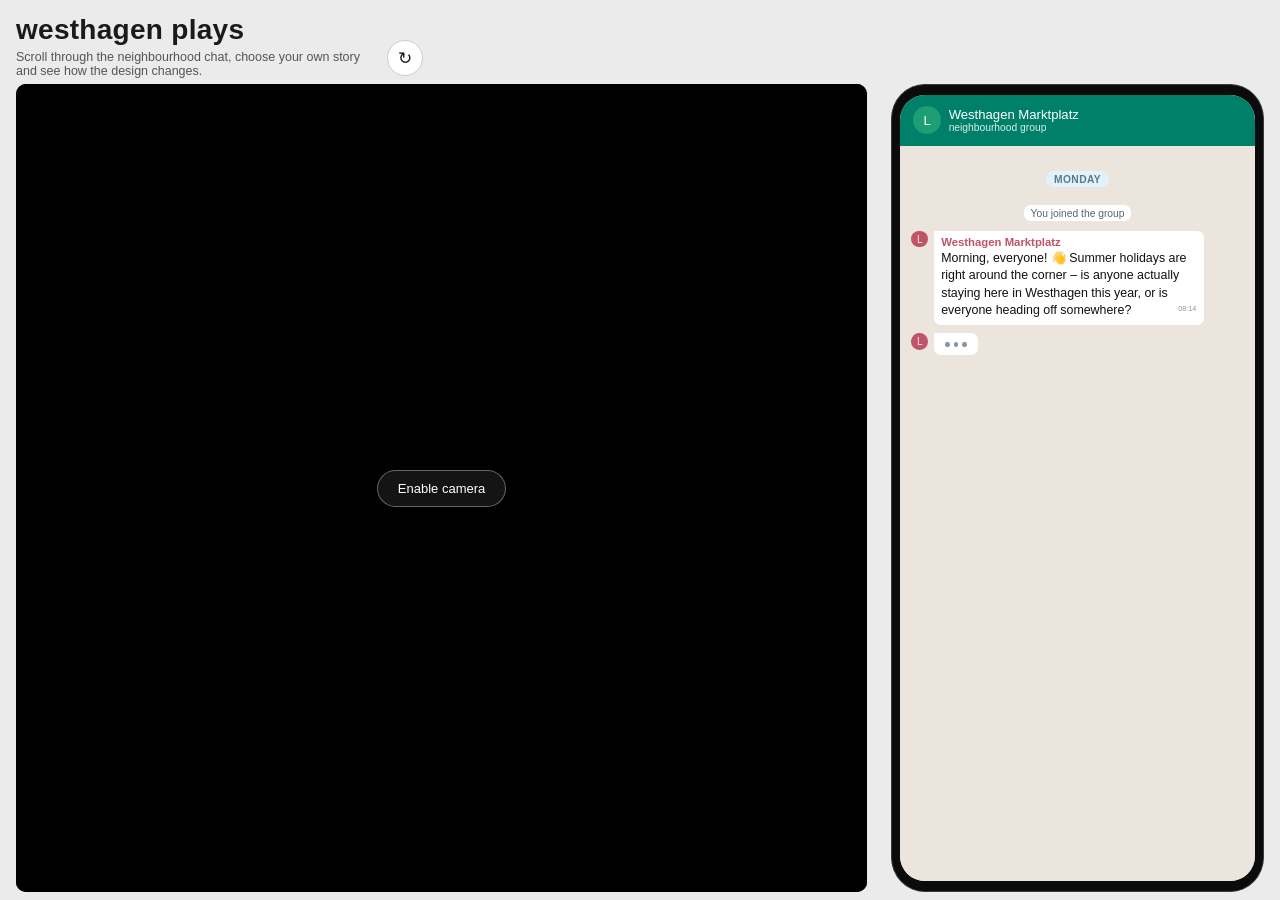
<file: demo/WesthagenMarktplatz_Interactive/index.html>
<!DOCTYPE html>
<html lang="en">
<head>
<meta charset="UTF-8">
<meta name="viewport" content="width=device-width, initial-scale=1">
<title>Westhagen Plays — Interactive Chat</title>
<link rel="stylesheet" href="style.css?v=11">
</head>
<body>

<header class="pagehead">
  <div class="pagehead-text">
    <h1>westhagen plays</h1>
    <p>Scroll through the neighbourhood chat, choose your own story and see how the design changes.</p>
  </div>
  <button class="restart-btn" id="restartBtn" type="button" aria-label="Restart">&#8635;</button>
</header>

<main class="layout">
  <section class="camera-col" aria-label="Camera view">
    <video id="cameraFeed" class="camera-video" autoplay playsinline muted></video>
    <button class="camera-enable-btn" id="cameraEnableBtn" type="button">Enable camera</button>
    <p class="camera-status" id="cameraStatus" hidden></p>
  </section>

  <section class="phone-frame" aria-label="Chat">
    <div class="screen">
      <div class="waheader">
        <div class="avatar">L</div>
        <div class="meta">
          <div class="title">Westhagen Marktplatz</div>
          <div class="sub">neighbourhood group</div>
        </div>
      </div>
      <div class="chatbody" id="chatbody"></div>
    </div>
  </section>
</main>

<script src="story.js?v=11"></script>
<script src="engine.js?v=11"></script>
</body>
</html>
</file>
<file: demo/WesthagenMarktplatz_Interactive/style.css>
:root{
  --font-display: 'BB Torsos Pro', 'Inter', -apple-system, BlinkMacSystemFont, "Segoe UI", Roboto, Helvetica, Arial, sans-serif;
  --font-sans: -apple-system, BlinkMacSystemFont, "Segoe UI", Roboto, Helvetica, Arial, sans-serif;
  --ink:#1a1a1a;
  --accent-terracotta:#c0505d;
  --accent-yellow:#dbbb43;
  --accent-sage:#57756d;
}
*{box-sizing:border-box;}
html,body{height:100%;}
/*
  Primary target: iPad 11" (2360×1640 px @264ppi, e.g. iPad Air 11"/iPad Pro 11"),
  landscape, device pixel ratio 2 → logical/CSS viewport ≈ 1180×820px.

  iPadOS Safari note: raw vh/dvh/svh on body proved unreliable here — on
  first paint, landscape can briefly report portrait-ish viewport metrics,
  and iOS's compact toolbar can also change the visible height after load.
  engine.js measures the real visible height via visualViewport and sets
  body's height directly (inline style, proactively re-applied a few times
  and on resize/orientationchange) — everything below (.layout, .camera-col,
  .phone-frame) just inherits a normal percentage-height chain from that,
  which is a plain, reliable flexbox pattern once body's own height is right.
  The plain `height` (not min-height) below matters: with only a min-height,
  body has no *definite* height until JS's inline style lands, so during
  that window .layout/.phone-frame had nothing to size against and grew
  with whatever chat content had rendered so far instead of staying fixed.
*/
body{
  margin:0; background:#ebebeb; font-family:var(--font-display); color:var(--ink);
  display:flex; flex-direction:column; align-items:center; height:100vh; overflow:hidden;
}

/* ── page header ── */
.pagehead{
  flex:0 0 auto; width:100%; padding:14px 16px 6px; display:flex;
  align-items:flex-end; gap:10px;
}
.pagehead-text h1{margin:0; font-size:clamp(20px,2.6vw,28px); letter-spacing:.01em;}
.pagehead-text p{margin:4px 0 0; font-size:12.5px; color:#555; max-width:52ch;}
.restart-btn{
  flex:0 0 auto; width:36px; height:36px; border-radius:50%;
  border:1px solid #ccc; background:#fff; font-size:17px; line-height:1;
  font-family:var(--font-sans); cursor:pointer; color:var(--ink);
  display:flex; align-items:center; justify-content:center;
  transition:background .15s ease; margin-bottom:2px;
}
.restart-btn:hover{background:#f2f2f2;}

/* ── layout ── */
.layout{
  flex:1 1 auto; min-height:0; width:100%; padding:0 16px 8px;
  display:flex; gap:24px; align-items:stretch;
}

/* ── left: camera placeholder ── */
.camera-col{
  flex:1 1 auto; min-width:0; height:100%; position:relative;
  background:#000; border-radius:10px; overflow:hidden;
  display:flex; align-items:center; justify-content:center;
}
.camera-video{
  position:absolute; inset:0; width:100%; height:100%; object-fit:cover;
  display:block; background:#000;
}
.camera-enable-btn{
  position:relative; z-index:1; border:1px solid rgba(255,255,255,.35);
  background:rgba(255,255,255,.08); color:#fff; border-radius:20px;
  padding:10px 20px; font-size:13px; font-family:var(--font-sans); cursor:pointer;
  transition:background .15s ease;
}
.camera-enable-btn:hover{background:rgba(255,255,255,.16);}
.camera-enable-btn[hidden]{display:none;}
.camera-status{
  position:absolute; bottom:16px; left:16px; right:16px; z-index:1; margin:0;
  color:#aaa; font-size:11px; text-align:center; font-family:var(--font-sans);
}

/* ── right: phone ── */
.phone-frame{
  /* fixed 19.5:9 phone aspect ratio, always — height is 100% of the row
     (see body height note above), width is derived from it via
     aspect-ratio, never the other way round. Bezel padding is a fixed px
     value, not a percentage: percentage padding resolves against the
     *width*, but that width itself is only known once aspect-ratio
     resolves it from height — percentages here made the bezel render
     much thicker than intended, presumably a resolution-order quirk.

     This used to be wrapped in a separate .phone-wrap flex/centering
     container. iPadOS Safari computed that wrapper's own width wildly
     wrong (auto-sizing a flex item whose only child uses aspect-ratio +
     height:100% — a nested flex + aspect-ratio combination it clearly
     doesn't resolve correctly), stealing all the width meant for
     .camera-col and floating the phone off-center instead of flush
     right. Making .phone-frame itself the direct flex item of .layout
     removes that nested case entirely. */
  flex:0 0 auto; height:100%; width:auto; aspect-ratio:9/19.5;
  overflow:hidden; background:#0b0b0b; border-radius:9%/4.3%; padding:10px 8px;
  border:1px solid #3a3a3a; display:flex; flex-direction:column;
}
.screen{
  flex:1 1 auto; min-height:0; min-width:0; background:#ECE5DD;
  border-radius:7%/3.2%; overflow:hidden; display:flex; flex-direction:column;
  font-family:var(--font-sans); position:relative;
  /*
    The phone has to stay narrow to hit a 19.5:9 ratio inside iPad landscape's
    limited height (≈290-320px wide, well under a real phone's ~375-430px).
    All chat typography/spacing below is in em, relative to this base
    font-size, using "designed at a 375px-wide screen" as the reference
    (px ÷ 16 = em). --chat-scale is set by engine.js from an actual measured
    pixel width (phoneFrame.getBoundingClientRect()), not a CSS container
    query — cqw was tried first, but iPadOS Safari resolved it against a
    stale/wrong container size on first paint (same class of bug as the
    viewport-height issue elsewhere in this file), making every message
    balloon to nearly full-screen size. A JS-measured value doesn't have
    that timing dependency and is corrected proactively by the same
    correctPhoneFrameHeight() retries already in engine.js.
  */
  font-size:calc(16px * var(--chat-scale, 1));
}
.waheader{
  flex:0 0 auto; background:#008069; display:flex; align-items:center;
  gap:0.492em; padding:0.75em 0.867em; color:#fff;
}
.waheader .avatar{
  width:2.133em; height:2.133em; border-radius:50%; background:#1d9e75;
  display:flex; align-items:center; justify-content:center; font-size:0.867em;
  font-weight:500; flex-shrink:0;
}
.waheader .meta{flex:1; min-width:0;}
.waheader .title{font-size:0.867em; font-weight:500;}
.waheader .sub{font-size:0.68em; color:#d7efe8;}
.chatbody{
  flex:1 1 auto; min-height:0; background:#ECE5DD;
  padding:0.867em 0.75em 0.492em; display:flex; flex-direction:column; gap:0.117em;
  overflow-y:auto; scroll-behavior:smooth;
  /* stop the scroll from "spilling over" into body once you hit the top/bottom */
  overscroll-behavior-y:contain;
}
/* invisible — keeps chatbody scrollable even when only one message has been
   revealed, so messages can pop in as you scroll instead of a whole
   screenful appearing at once */
.reveal-spacer{flex:0 0 auto; height:110px;}
/* shown once the scripted intro finishes, removed on the first scroll-driven reveal */
.intro-hint{
  align-self:center; text-align:center; opacity:0; transform:translateY(32px);
  margin:0.5em 0; color:#7d8a86;
}
.intro-hint.in{animation:rise .38s cubic-bezier(.2,.7,.3,1) forwards;}
.intro-hint-text{
  font-size:0.75em; font-weight:600; text-transform:uppercase; letter-spacing:.06em;
}
.intro-hint-arrow{
  font-size:1.3em; line-height:1; margin-top:0.3em;
  animation:introBounce 1.4s ease-in-out infinite;
}
@keyframes introBounce{0%,100%{transform:translateY(0);} 50%{transform:translateY(6px);}}
.row{display:flex; gap:0.375em; max-width:88%; margin-bottom:0.445em; opacity:0; transform:translateY(32px);}
.row.in{animation:rise .38s cubic-bezier(.2,.7,.3,1) forwards;}
.row.outgoing{align-self:flex-end;}
.row.has-reactions{margin-bottom:0.867em;}
@keyframes rise{to{opacity:1; transform:translateY(0);}}
.av{
  width:1.617em; height:1.617em; border-radius:50%; display:flex; align-items:center;
  justify-content:center; font-size:0.68em; font-weight:500; flex-shrink:0; color:#fff;
}
.bubble{background:#fff; border-radius:0 7px 7px 7px; padding:0.375em 0.492em 0.375em; position:relative; min-width:0;}
.bubble.outgoing{background:#dcf8c6; border-radius:7px 0 7px 7px;}
.bubble .name{font-size:0.75em; font-weight:600; margin-bottom:0.117em;}
.bubble .text{font-size:0.82em; color:#111; line-height:1.4; white-space:pre-wrap;}
.time{font-size:0.586em; color:#8696a0; float:right; margin-left:0.492em; margin-top:0.258em;}
.system{text-align:center; margin:0.375em 0 0.633em; align-self:center; opacity:0; transform:translateY(32px);}
.system.in{animation:rise .38s cubic-bezier(.2,.7,.3,1) forwards;}
.system span{background:#fff; color:#54656f; font-size:0.68em; padding:0.258em 0.633em; border-radius:7px;}
.system.event span{background:var(--accent-terracotta); color:#fff; font-weight:600;}
.date-sep{text-align:center; margin:0.633em 0; align-self:center; opacity:0; transform:translateY(32px);}
.date-sep.in{animation:rise .38s cubic-bezier(.2,.7,.3,1) forwards;}
.date-sep span{
  background:#e1f2fb; color:#5a7a8a; font-size:0.68em; font-weight:600;
  padding:0.258em 0.75em; border-radius:8px; text-transform:uppercase; letter-spacing:.04em;
}
.msg-reactions{position:absolute; bottom:-9px; right:0.375em; display:flex; gap:0.188em;}
.bubble.outgoing .msg-reactions{right:auto; left:0.375em;}
.reaction-pill{
  background:#fff; border:1px solid #e7e0d4; border-radius:10px;
  padding:0.07em 0.305em 0.07em 0.258em; font-size:0.656em; line-height:1.5;
  display:inline-flex; align-items:center; gap:0.188em; box-shadow:0 1px 2px rgba(0,0,0,.10);
  white-space:nowrap;
}

/* ── polls ── */
.poll-bubble{background:#fff; border-radius:0 7px 7px 7px; padding:0.492em 0.563em; min-width:13.125em;}
.poll-bubble .name{font-size:0.75em; font-weight:600; margin-bottom:0.305em;}
.poll-q{font-size:0.82em; font-weight:600; color:#111; line-height:1.3; margin-bottom:0.445em;}
.poll-opt{
  position:relative; overflow:hidden; border:1px solid #d7dbdd; border-radius:7px;
  padding:0.445em 0.563em; margin-bottom:0.305em; font-size:0.773em; color:#111; cursor:pointer;
  transition:border-color .2s ease;
}
.poll-opt:hover{border-color:#b9c0c4;}
.poll-opt.disabled{cursor:default;}
.poll-fill{position:absolute; inset:0; width:0%; background:rgba(87,117,109,.16); transition:width .6s ease; z-index:0;}
.poll-opt-row{position:relative; z-index:1; display:flex; align-items:center; gap:0.445em;}
.poll-opt .dot{
  width:0.867em; height:0.867em; min-width:10px; min-height:10px; border-radius:50%;
  border:1.5px solid #8696a0; display:inline-block;
  flex-shrink:0; transition:background .2s ease,border-color .2s ease;
}
.poll-opt.multi .dot{border-radius:4px;}
.poll-opt .dot.selected{background:var(--accent-sage); border-color:var(--accent-sage);}
.poll-label{flex:1 1 auto;}
.poll-pct{font-weight:700; color:var(--accent-sage); font-size:0.727em; display:none;}
.poll-opt.voted .poll-pct{display:inline;}
.poll-meta{display:flex; justify-content:space-between; margin-top:0.117em;}
.poll-total-votes{font-size:0.586em; color:#8696a0;}
.poll-submit{
  margin-top:0.117em; width:100%; border:none; background:var(--accent-sage); color:#fff;
  border-radius:7px; padding:0.445em 0; font-size:0.75em; font-weight:600; font-family:inherit;
  cursor:pointer;
}
.poll-submit:disabled{opacity:.5; cursor:default;}

/* ── image / file bubbles ── */
.img-msg-bubble{background:#fff; border-radius:0 7px 7px 7px; padding:0.258em; max-width:13.758em;}
.img-msg-bubble .name{font-size:0.75em; font-weight:600; margin:0.117em 0.375em 0.305em;}
.img-msg-bubble .img-wrap{border-radius:6px; overflow:hidden; line-height:0;}
.img-msg-bubble .img-wrap img{width:100%; display:block;}
.img-msg-bubble .caption{font-size:0.727em; color:#333; padding:0.375em 0.375em 0.117em; line-height:1.35;}
.file-msg-bubble{background:#fff; border-radius:0 7px 7px 7px; padding:0.492em 0.563em; max-width:14.367em;}
.file-msg-bubble .name{font-size:0.75em; font-weight:600; margin-bottom:0.305em;}
.file-card{display:flex; align-items:center; gap:0.492em;}
.file-card .file-icon{
  width:2.133em; height:2.133em; min-width:26px; min-height:26px; border-radius:6px;
  background:#c5453f; color:#fff;
  display:flex; align-items:center; justify-content:center; font-size:1.008em; flex-shrink:0;
}
.file-card .file-meta{min-width:0; overflow:hidden;}
.file-card .file-name{font-size:0.727em; font-weight:700; color:#111; white-space:nowrap; overflow:hidden; text-overflow:ellipsis;}
.file-card .file-sub{font-size:0.633em; color:#8696a0; margin-top:1px;}

/* ── choice points ── */
.choice-block{align-self:center; max-width:92%; margin:10px 0 16px; opacity:0; transform:translateY(32px);}
.choice-block.in{animation:rise .38s cubic-bezier(.2,.7,.3,1) forwards;}
.choice-prompt{font-size:0.75em; color:#54656f; text-align:center; margin-bottom:0.492em;}
.choice-buttons{display:flex; flex-direction:column; gap:0.445em;}
.choice-btn{
  border:1.5px solid var(--accent-sage); background:#fff; color:var(--accent-sage);
  border-radius:16px; padding:0.492em 1.008em; font-size:0.773em; font-weight:600;
  font-family:var(--font-sans); cursor:pointer; transition:background .15s ease,color .15s ease;
}
.choice-btn:hover{background:var(--accent-sage); color:#fff;}
.choice-btn.chosen{background:var(--accent-sage); color:#fff;}

/* ── ending ── */
.ending-block{
  align-self:center; max-width:92%; text-align:center; margin:18px 0; opacity:0;
  transform:translateY(32px);
  background:#fff; border-radius:10px; padding:1.008em 1.125em; box-shadow:0 2px 10px rgba(0,0,0,.08);
}
.ending-block.in{animation:rise .38s cubic-bezier(.2,.7,.3,1) forwards;}
.ending-block .ending-title{
  font-size:0.82em; font-weight:700; letter-spacing:.06em; text-transform:uppercase;
  color:var(--accent-terracotta); margin-bottom:0.375em;
}
.ending-block .ending-text{font-size:0.82em; color:#333; line-height:1.45;}

/* ── typing indicator ── */
.typing-bubble{background:#fff; border-radius:0 7px 7px 7px; padding:0.563em 0.75em; display:flex; gap:0.258em; align-items:center;}
.typing-bubble.outgoing{background:#dcf8c6; border-radius:7px 0 7px 7px;}
.typing-bubble .dot{width:0.305em; height:0.305em; min-width:4px; min-height:4px; border-radius:50%; background:#8696a0; animation:bounce 1s infinite ease-in-out;}
.typing-bubble .dot:nth-child(2){animation-delay:.15s;}
.typing-bubble .dot:nth-child(3){animation-delay:.3s;}
@keyframes bounce{0%,80%,100%{transform:translateY(0); opacity:.4;} 40%{transform:translateY(-3px); opacity:1;}}

.row.instant, .system.instant, .date-sep.instant, .choice-block.instant, .ending-block.instant{
  animation:none; opacity:1; transform:none;
}

@media (max-width:820px){
  /* narrower than the iPad target: stack the camera box above the phone,
     phone still locked to 19.5:9, and let the page scroll normally since
     stacked content can be taller than one viewport */
  body{height:auto; min-height:100%; overflow:visible;}
  .layout{flex-direction:column; align-items:center;}
  .camera-col{width:100%; height:min(40vh,360px); flex:0 0 auto;}
  .phone-frame{height:min(60vh,600px);}
}
</file>
